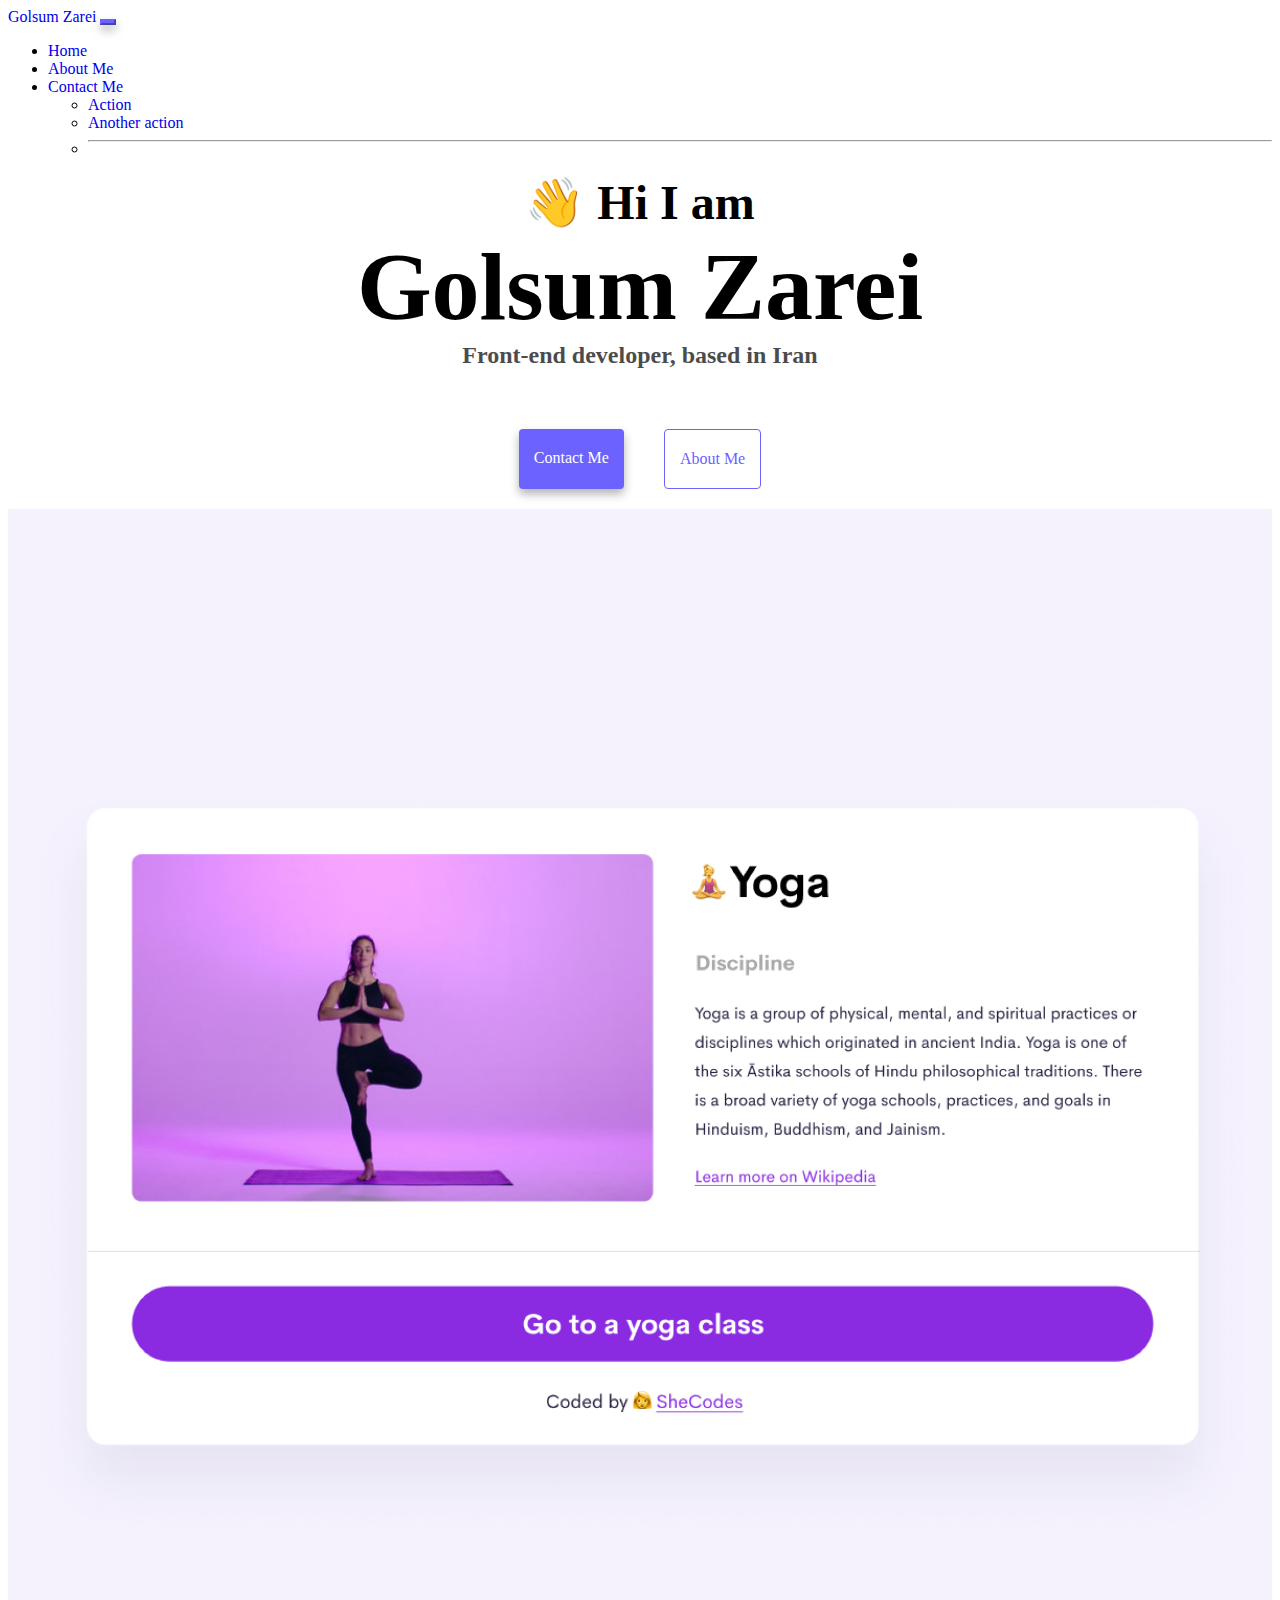
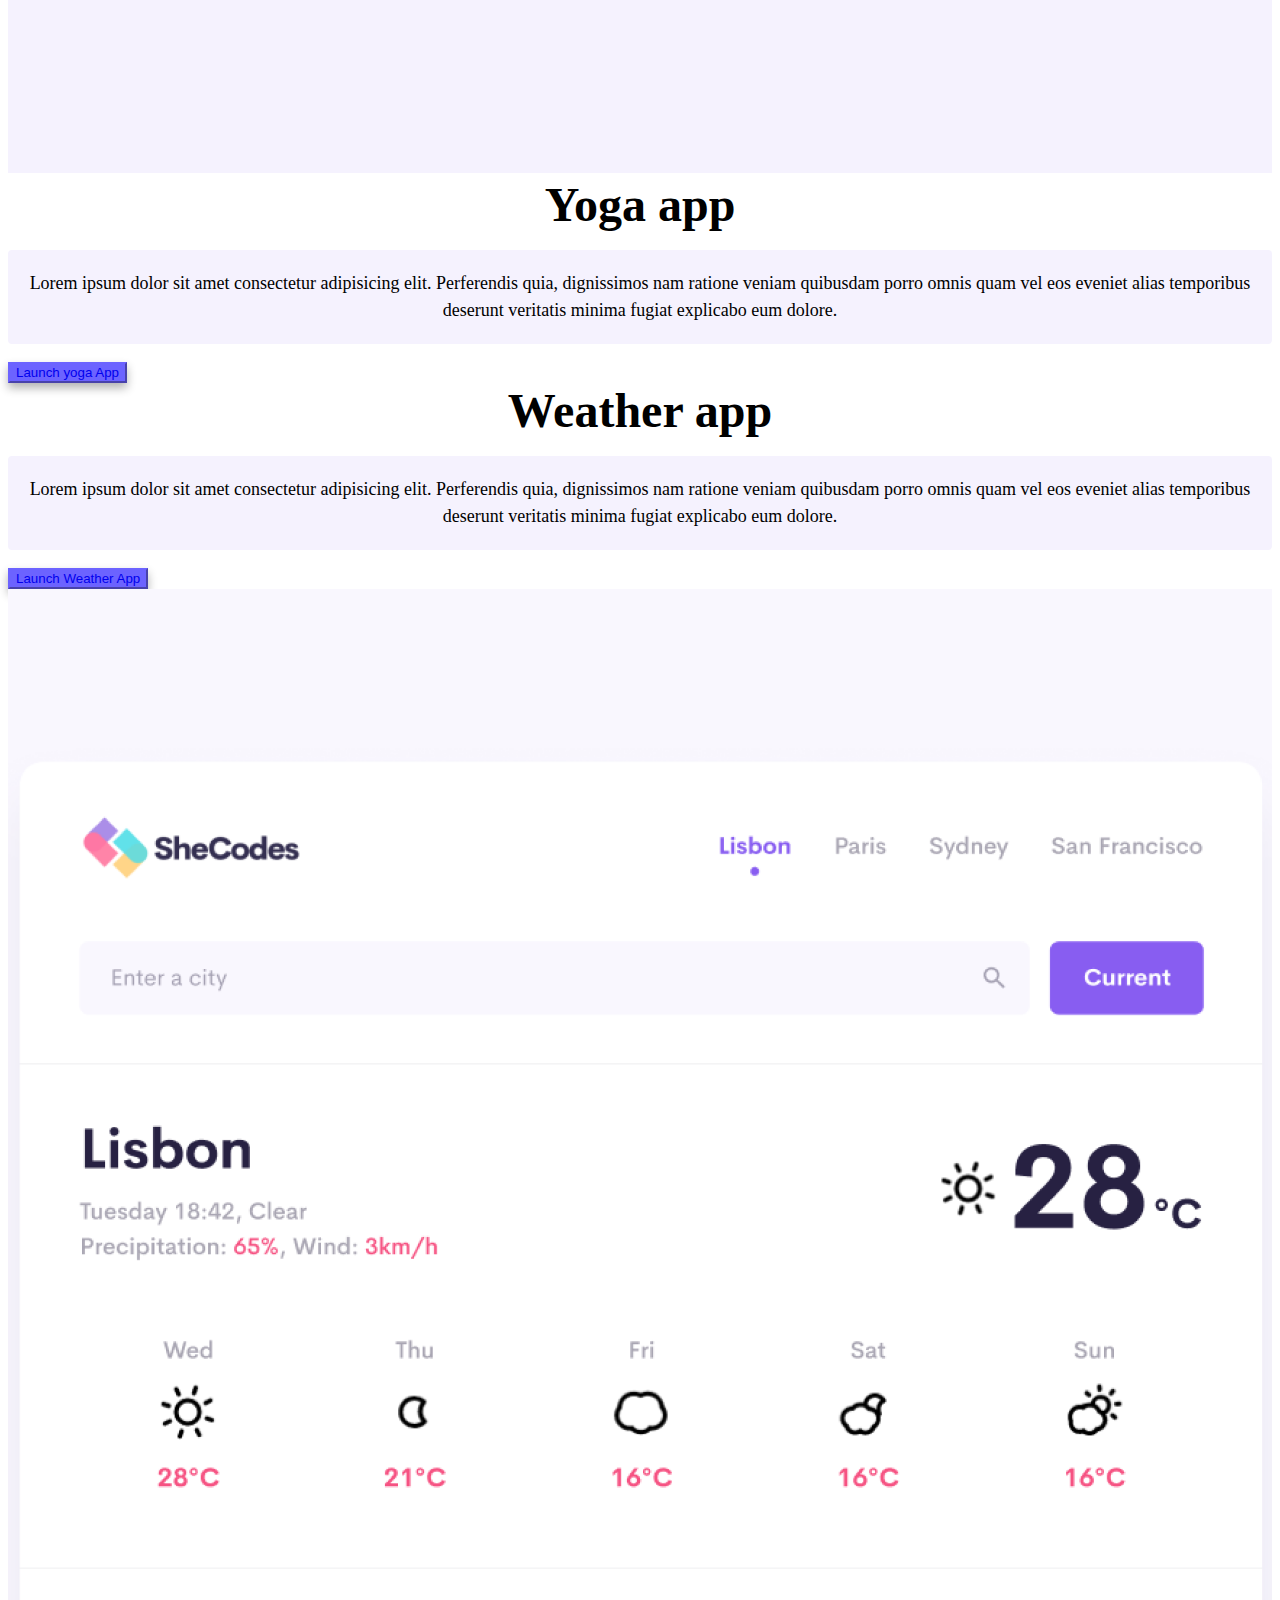
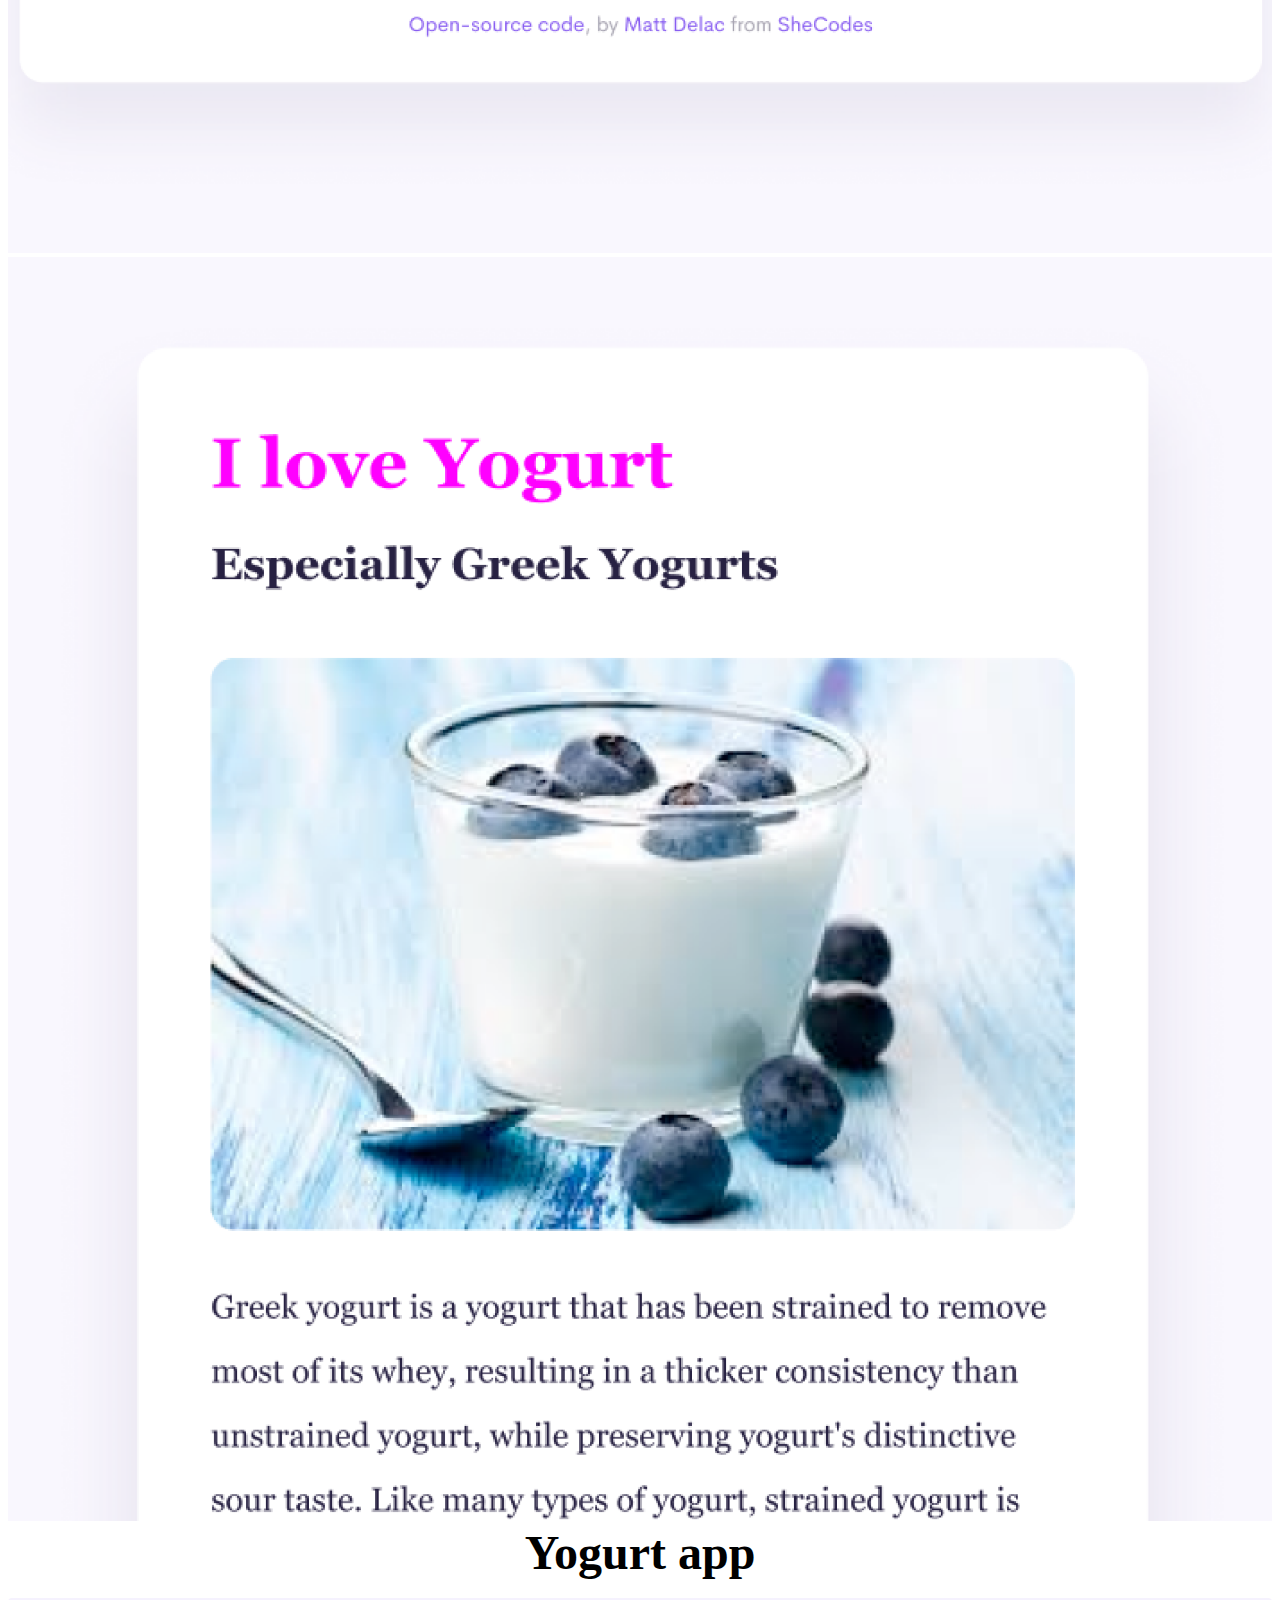
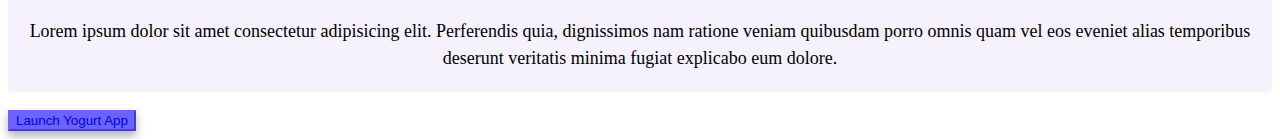
<file: index.html>
<!DOCTYPE html>
<html lang="en">
  <head>
    <meta charset="UTF-8" />
    <meta name="description" content="Golsum Zarei Front-end developer based in Iran.">
    <meta http-equiv="X-UA-Compatible" content="IE=edge" />
    <meta name="viewport" content="width=device-width, initial-scale=1.0" />
    <title>Golsum Zarei Front-end developer taught by sheCodes</title>
    <link
      href="https://cdn.jsdelivr.net/npm/bootstrap@5.1.3/dist/css/bootstrap.min.css"
      rel="stylesheet"
      integrity="sha384-1BmE4kWBq78iYhFldvKuhfTAU6auU8tT94WrHftjDbrCEXSU1oBoqyl2QvZ6jIW3"
      crossorigin="anonymous"
    />
    <script
      src="https://cdn.jsdelivr.net/npm/bootstrap@5.1.3/dist/js/bootstrap.bundle.min.js"
      integrity="sha384-ka7Sk0Gln4gmtz2MlQnikT1wXgYsOg+OMhuP+IlRH9sENBO0LRn5q+8nbTov4+1p"
      crossorigin="anonymous"
    ></script>
    <link rel="stylesheet" href="/style.css" />
  </head>
  <body>
    <nav class="navbar navbar-expand-lg navbar-light bg-light">
      <div class="container-fluid">
        <a class="navbar-brand" href="#">Golsum Zarei </a>
        <button
          class="navbar-toggler"
          type="button"
          data-bs-toggle="collapse"
          data-bs-target="#navbarSupportedContent"
          aria-controls="navbarSupportedContent"
          aria-expanded="false"
          aria-label="Toggle navigation"
        >
          <span class="navbar-toggler-icon"></span>
        </button>
        <div class="collapse navbar-collapse" id="navbarSupportedContent">
          <ul class="navbar-nav me-auto mb-2 mb-lg-0">
            <li class="nav-item">
              <a class="nav-link" aria-current="page" href="/" target="_blank" title="Home Page"
                >Home</a
              >
            </li>
            <li class="nav-item">
              <a class="nav-link" href="/about.html" title="About Me Page" target="_blank">About Me</a>
            </li>
            <li class="nav-item">
              <a class="nav-link" href="/about.html#email" title="Contact Me Page" target="_blank">Contact Me</a>
            </li>
          
              <ul class="dropdown-menu" aria-labelledby="navbarDropdown">
                <li><a class="dropdown-item" href="#">Action</a></li>
                <li><a class="dropdown-item" href="#">Another action</a></li>
                <li><hr class="dropdown-divider" /></li>
                
              </ul>
            </li>
          </ul>
        </div>
      </div>
    </nav>

    <h2>👋 Hi I am</h2>
    <h1>Golsum Zarei</h1>
    <h3> Front-end developer, based in Iran</h3>
    <div class="navigation-links">
      <a href="/about.html#contact" class="contact-link" title="contact me">Contact me</a>
      <a href="/about.html" class="about-link" title="about me">About me</a>
    </div>
    <div class="container">
      <div class="row">
        <div class="col-sm-6">
          <img src="images/yoga.png" alt="yoga" class="img-fluid" />
        </div>
        <div class="col-sm-6">
          <h2>Yoga app</h2>
          <p class="paragraph">
            Lorem ipsum dolor sit amet consectetur adipisicing elit. Perferendis
            quia, dignissimos nam ratione veniam quibusdam porro omnis quam vel
            eos eveniet alias temporibus deserunt veritatis minima fugiat
            explicabo eum dolore.
          </p>
          <button class=" py-3 rounded "> <a href ="#" class="text-white" title="Yoga App"> Launch yoga App </a></button>
        </div>
      </div>
    </div>

    <div class="container">
      <div class="row">
<div class="col-sm-6">
  <h2 class="mt-3">
      Weather app
  </h2>
  <p class="paragraph" class="my-3 "> Lorem ipsum dolor sit amet consectetur adipisicing elit. Perferendis quia, dignissimos nam ratione veniam quibusdam porro omnis quam vel eos eveniet alias temporibus deserunt veritatis minima fugiat explicabo eum dolore.</p>
<button class="rounded py-3"> <a href="#" class="text-white" title="Weather App"> Launch Weather App </a></button>
</div>
<div class="col-sm-6">
  <img src="images/weather.png" class="img-fluid mt-3"/>
</div>
      </div>
    </div>
    <div class="container">
      <div class="row">
        <div class="col-sm-6">
          <img src="images/yogurt.png" class="img-fluid"/>
        </div>
        <div class="col-sm-6"> 
          <h2 class="py-3">Yogurt app</h2>
          <p class="paragraph" class="py-3"> Lorem ipsum dolor sit amet consectetur adipisicing elit. Perferendis quia, dignissimos nam ratione veniam quibusdam porro omnis quam vel eos eveniet alias temporibus deserunt veritatis minima fugiat explicabo eum dolore.
</p>
<button class=" py-3 rounded"> <a href="#" class="text-white" title="Yogurt App"> Launch Yogurt App</a>
</button>
        </div>
      </div>
    </div>
  </body>
</html>
</file>
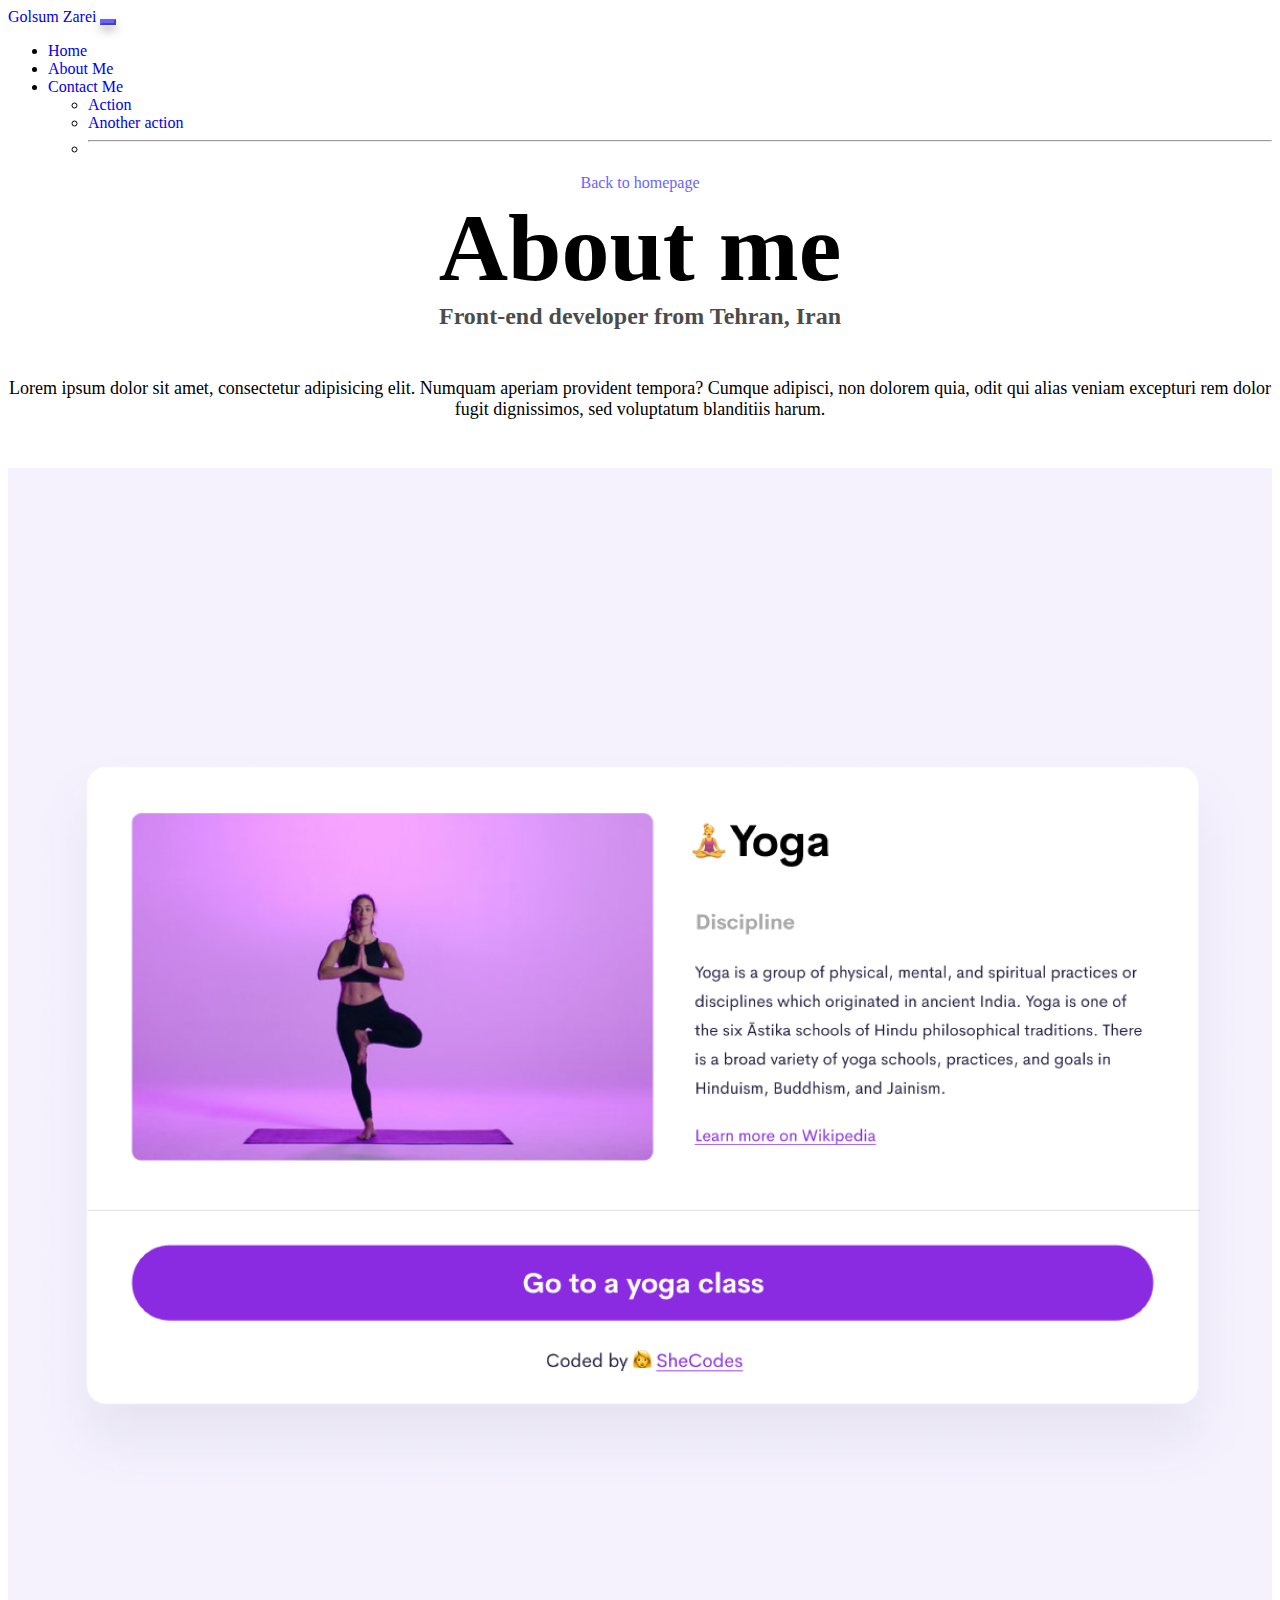
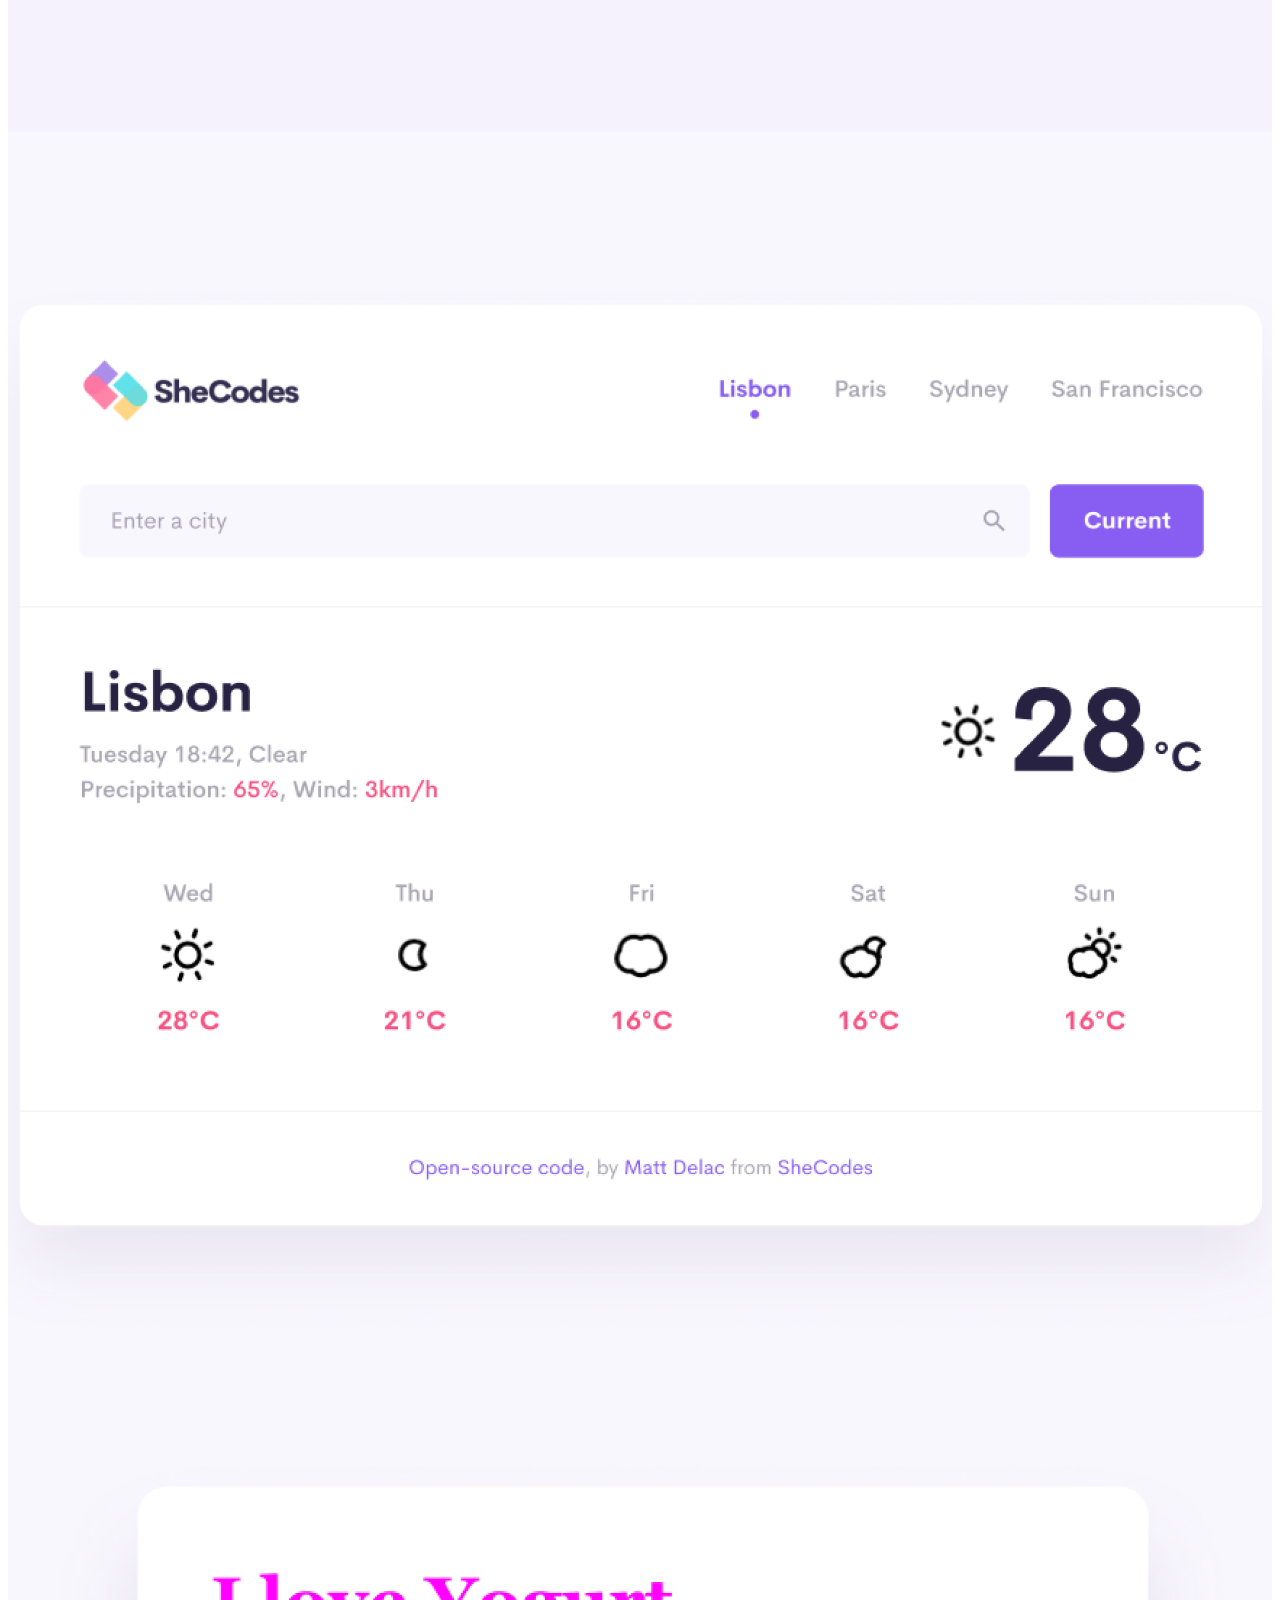
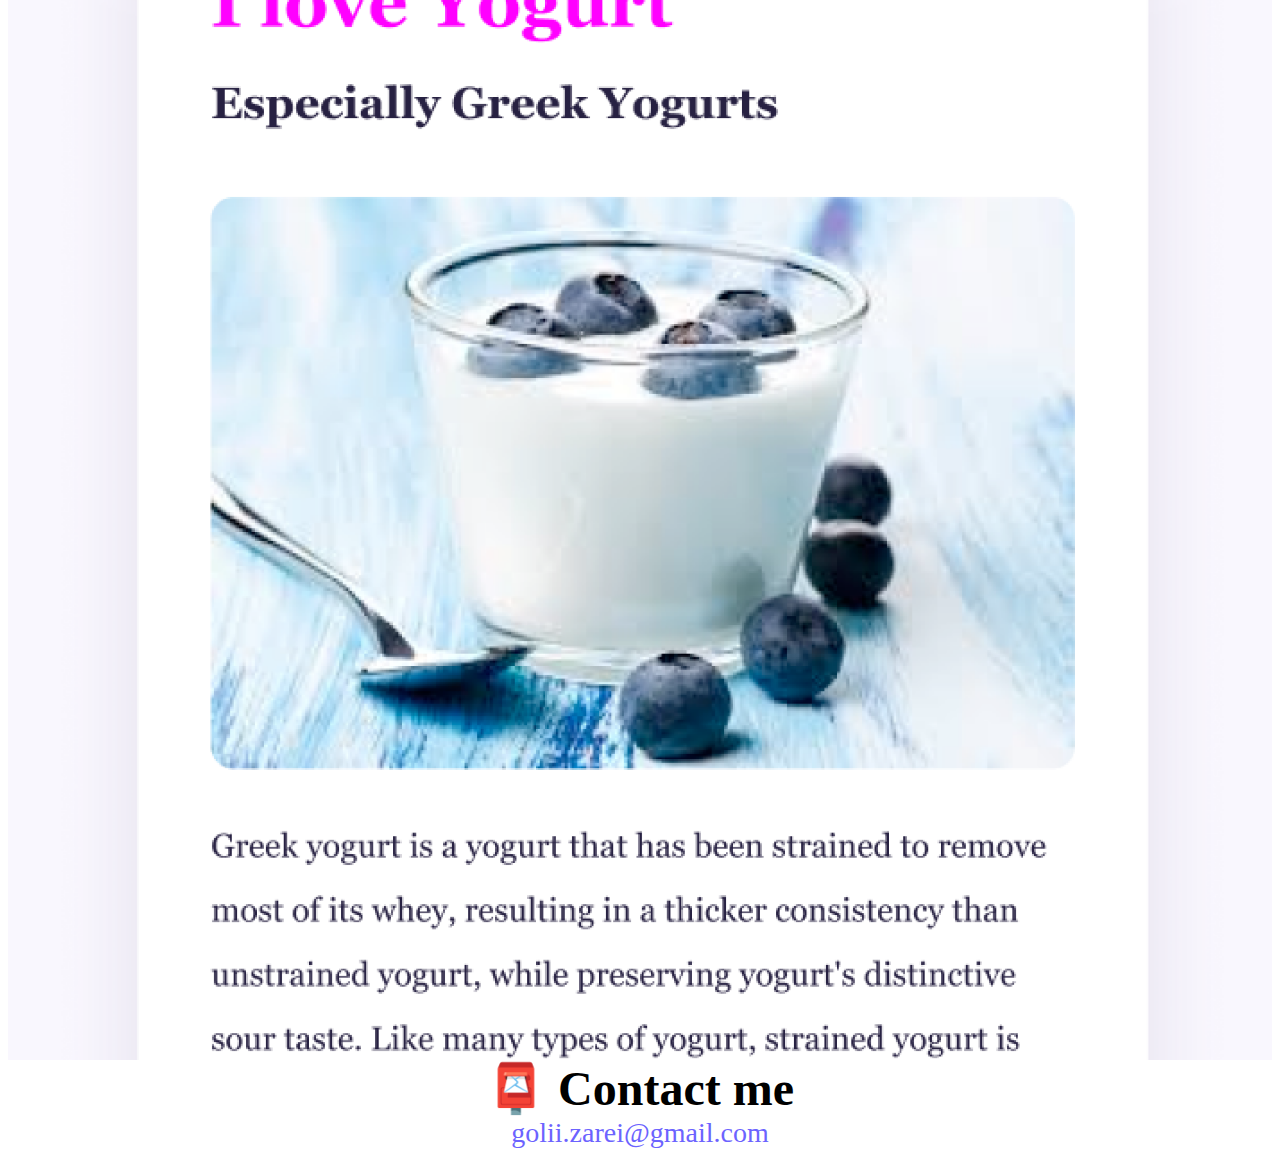
<file: about.html>
<!DOCTYPE html>
<html lang="en">
  <head>
    <meta charset="UTF-8" />
    <meta http-equiv="X-UA-Compatible" content="IE=edge" />
    <meta name="viewport" content="width=device-width, initial-scale=1.0" />
    <meta name="description" content="About Golsum Zarei Front-end developer based in Tehran, Iran.">
    <link rel="stylesheet" href="/style.css" />
    <title>About Golsum Zarei Front-end developer taught by SheCodes.</title>
    <link
      href="https://cdn.jsdelivr.net/npm/bootstrap@5.1.3/dist/css/bootstrap.min.css"
      rel="stylesheet"
      integrity="sha384-1BmE4kWBq78iYhFldvKuhfTAU6auU8tT94WrHftjDbrCEXSU1oBoqyl2QvZ6jIW3"
      crossorigin="anonymous"
    />
    <script
      src="https://cdn.jsdelivr.net/npm/bootstrap@5.1.3/dist/js/bootstrap.bundle.min.js"
      integrity="sha384-ka7Sk0Gln4gmtz2MlQnikT1wXgYsOg+OMhuP+IlRH9sENBO0LRn5q+8nbTov4+1p"
      crossorigin="anonymous"
    ></script>
  </head>
  <body>
    <nav class="navbar navbar-expand-lg navbar-light bg-light">
      <div class="container-fluid">
        <a class="navbar-brand" href="#">Golsum Zarei</a>
        <button
        class="navbar-toggler"
        type="button"
        data-bs-toggle="collapse"
        data-bs-target="#navbarSupportedContent"
        aria-controls="navbarSupportedContent"
        aria-expanded="false"
        aria-label="Toggle navigation"
      >
        <span class="navbar-toggler-icon"></span>
      </button>
        <div class="collapse navbar-collapse" id="navbarSupportedContent">
          <ul class="navbar-nav me-auto mb-2 mb-lg-0">
            <li class="nav-item">
              <a class="nav-link" aria-current="page" href="/" title="Home Page">Home</a>
            </li>
            <li class="nav-item">
              <a class="nav-link" href="/about.html" title="About Me Page">About Me</a>
            </li>
            <li class="nav-item dropdown">
              <a class="nav-link" href="#contact" title="Contact Me Page">
                Contact Me
              </a>
              <ul class="dropdown-menu" aria-labelledby="navbarDropdown">
                <li><a class="dropdown-item" href="#">Action</a></li>
                <li><a class="dropdown-item" href="#">Another action</a></li>
                <li><hr class="dropdown-divider" /></li>
              </ul>
            </li>
          </ul>
        </div>
      </div>
    </nav>

    <a href="/" class="homepage-link" title="Home Page">Back to homepage</a>
    <h1 class="about">About me</h1>
    <h3>Front-end developer from Tehran, Iran</h3>
    <div class="about-paragraphs">
      <p class="width 100% px-2">
        Lorem ipsum dolor sit amet, consectetur adipisicing elit. Numquam
        aperiam provident tempora? Cumque adipisci, non dolorem quia, odit qui
        alias veniam excepturi rem dolor fugit dignissimos, sed voluptatum
        blanditiis harum.
      </p>
    </div>
    <div class="container">
      <div class="row">
        <div class="col-sm-4">
          <img src="/images/yoga.png"   alt="yoga class" class="apps" class="img.fluid" />
        </div>
        <div class="col-sm-4">
          <img src="/images/weather.png" alt="sample weaahter app" class="apps" class="img.fluid" />
        </div>
        <div class="col-sm-4">
          <img src="/images/yogurt.png" alt="fruit yogurt"class="apps" class="img.fluid" />
        </div>
      </div>
    </div>

    <div id="contact">
      <h2 class="pt-3">📮 Contact me</h2>
      <a href="mailto:golii.zarei@gmail.com" class="email-link" title="email address" id="email">
        golii.zarei@gmail.com
      </a>
    </div>
  </body>
</html>
</file>
<file: style.css>
:root {
    --primary-color: #6c63ff;
    --secondary-color: #f5f2fe;
    --box-shadow: 0 5px 10px rgba(0, 0, 0, 0.3);
  }
  
  h1,
  h2,
  h3 {
    text-align: center;
    margin: 0;
  }
  
  h1 {
    font-size: 96px;
  }
  
  h2 {
    font-size: 48px;
  }
  
  h3 {
    font-size: 24px;
    opacity: 0.7;
  }
  
  .paragraph {
    background: var(--secondary-color);
    padding: 20px;
    border-radius: 4px;
    font-size: 18px;
    line-height: 1.5;
    text-align: center;
  }
  
  .navigation-links {
    display: flex;
    margin-top: 40px;
    justify-content: center;
  }
  
  .navigation-links a {
    margin: 20px;
    border-radius: 4px;
    padding: 20px 15px;
    text-decoration: none;
    text-transform: capitalize;
  }
  
  .contact-link {
    background: var(--primary-color);
    box-shadow: var(--box-shadow);
    color: white;
  }
  
  .about-link {
    color: var(--primary-color);
    border: 1px solid var(--primary-color);
  }
  
  .homepage-link {
    color: var(--primary-color);
    text-align: center;
    display: block;
  }
  
  .about-paragraphs {
    display: flex;
    margin: 30px 0;
  }
  
  .about-paragraphs p {
    margin-y: 10px;
    font-size: 18px;
    text-align: center;
  }
  
  .email-link {
    display: flex;
    justify-content: center;
    color: var(--primary-color);
    font-size: 28px;
    text-decoration: none;
  }
  
  .email-link:hover {
    text-decoration: underline;
  }
  img {
    max-width: 100%;
    height: auto;
  }
  button {
    background: var(--primary-color);
    box-shadow: var(--box-shadow);
    border-color: var(--primary-color);
  }
  a {
    text-decoration: none;
  }

  .about {
      font-size: 96px;;
  }
  .apps {
    display: flex;
    justify-content: space-evenly;
  }
@media (max-width: 576px) {
.apps {display: none;}
.about {
    font-size: 40px;
}
button {

    display: block;
    margin: 10px auto;
}
h1 {
    font-size: 45px;

}
h3 {
    font-size: 18px;
}
p { font-size: 15px;}
}
</file>
